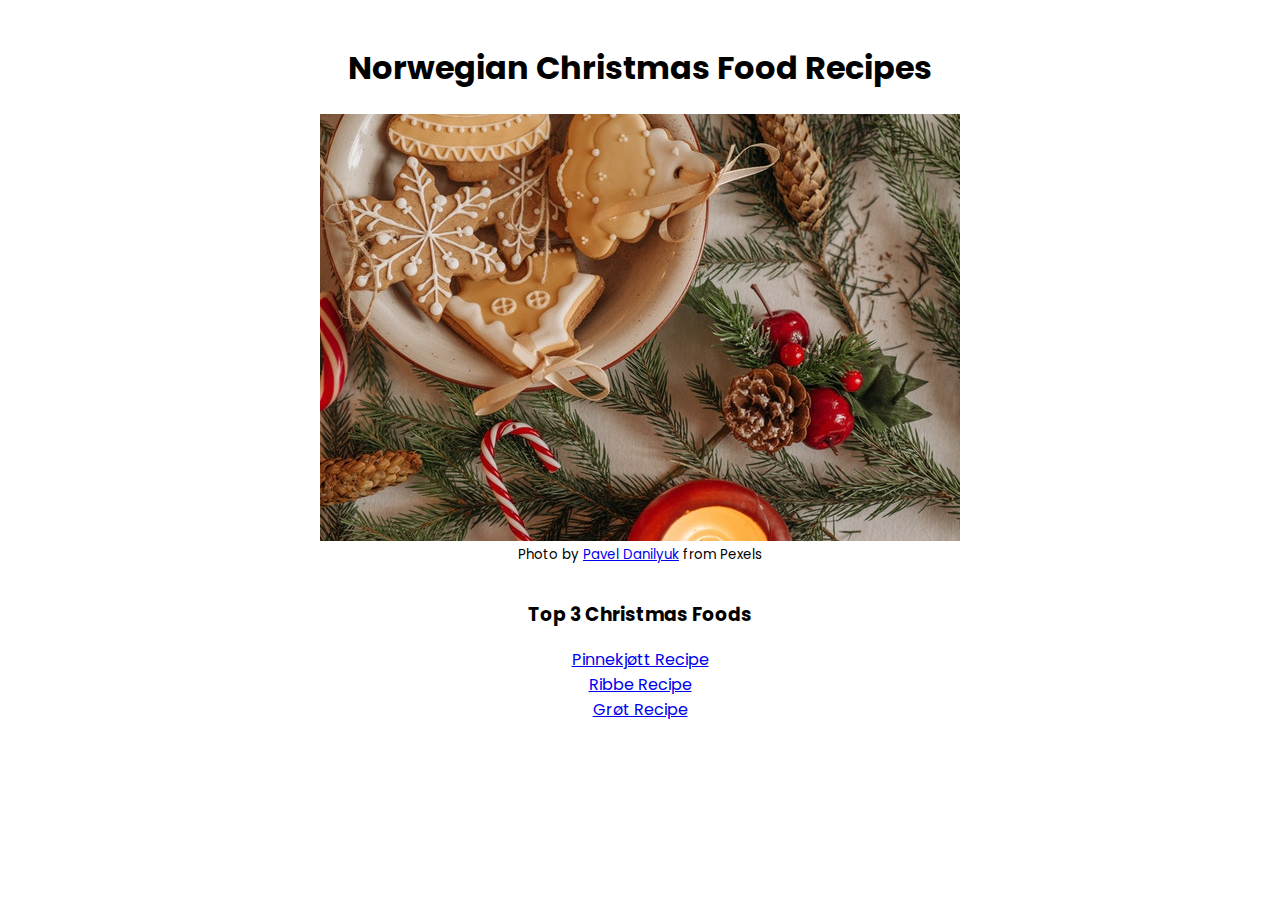
<file: index.html>
<!DOCTYPE html>
<html lang="en">
<head>
    <meta charset="UTF-8">
    <link rel="preconnect" href="https://fonts.googleapis.com">
    <link rel="preconnect" href="https://fonts.gstatic.com" crossorigin>
    <link href="https://fonts.googleapis.com/css2?family=Poppins:wght@300&display=swap" rel="stylesheet">
    <link rel="stylesheet" type="text/css" href="css/main.css"/>
    <title>Odin Recipes</title>
</head>
<body>
    <div id="container-homepage">
        <h1>Norwegian Christmas Food Recipes</h1>
        <div id="img-container">
            <img src="img/christmas.jpg" alt="gingerbread cookies on a christmas decorated table"/>
            <small>Photo by <a href="https://www.pexels.com/@pavel-danilyuk">Pavel Danilyuk</a> from Pexels</small>
        </div>
        <div id="top-3-container">
            <h3>Top 3 Christmas Foods</h3>
            <ul id="top-3-list">
                <li><a href="recipes/pinnekjott.html">Pinnekjøtt Recipe</a></li>
                <li><a href="recipes/ribbe.html">Ribbe Recipe</a></li>
                <li><a href="recipes/grot.html">Grøt Recipe</a></li>
            </ul>
        </div>
    </div>
</body>
</html>
</file>
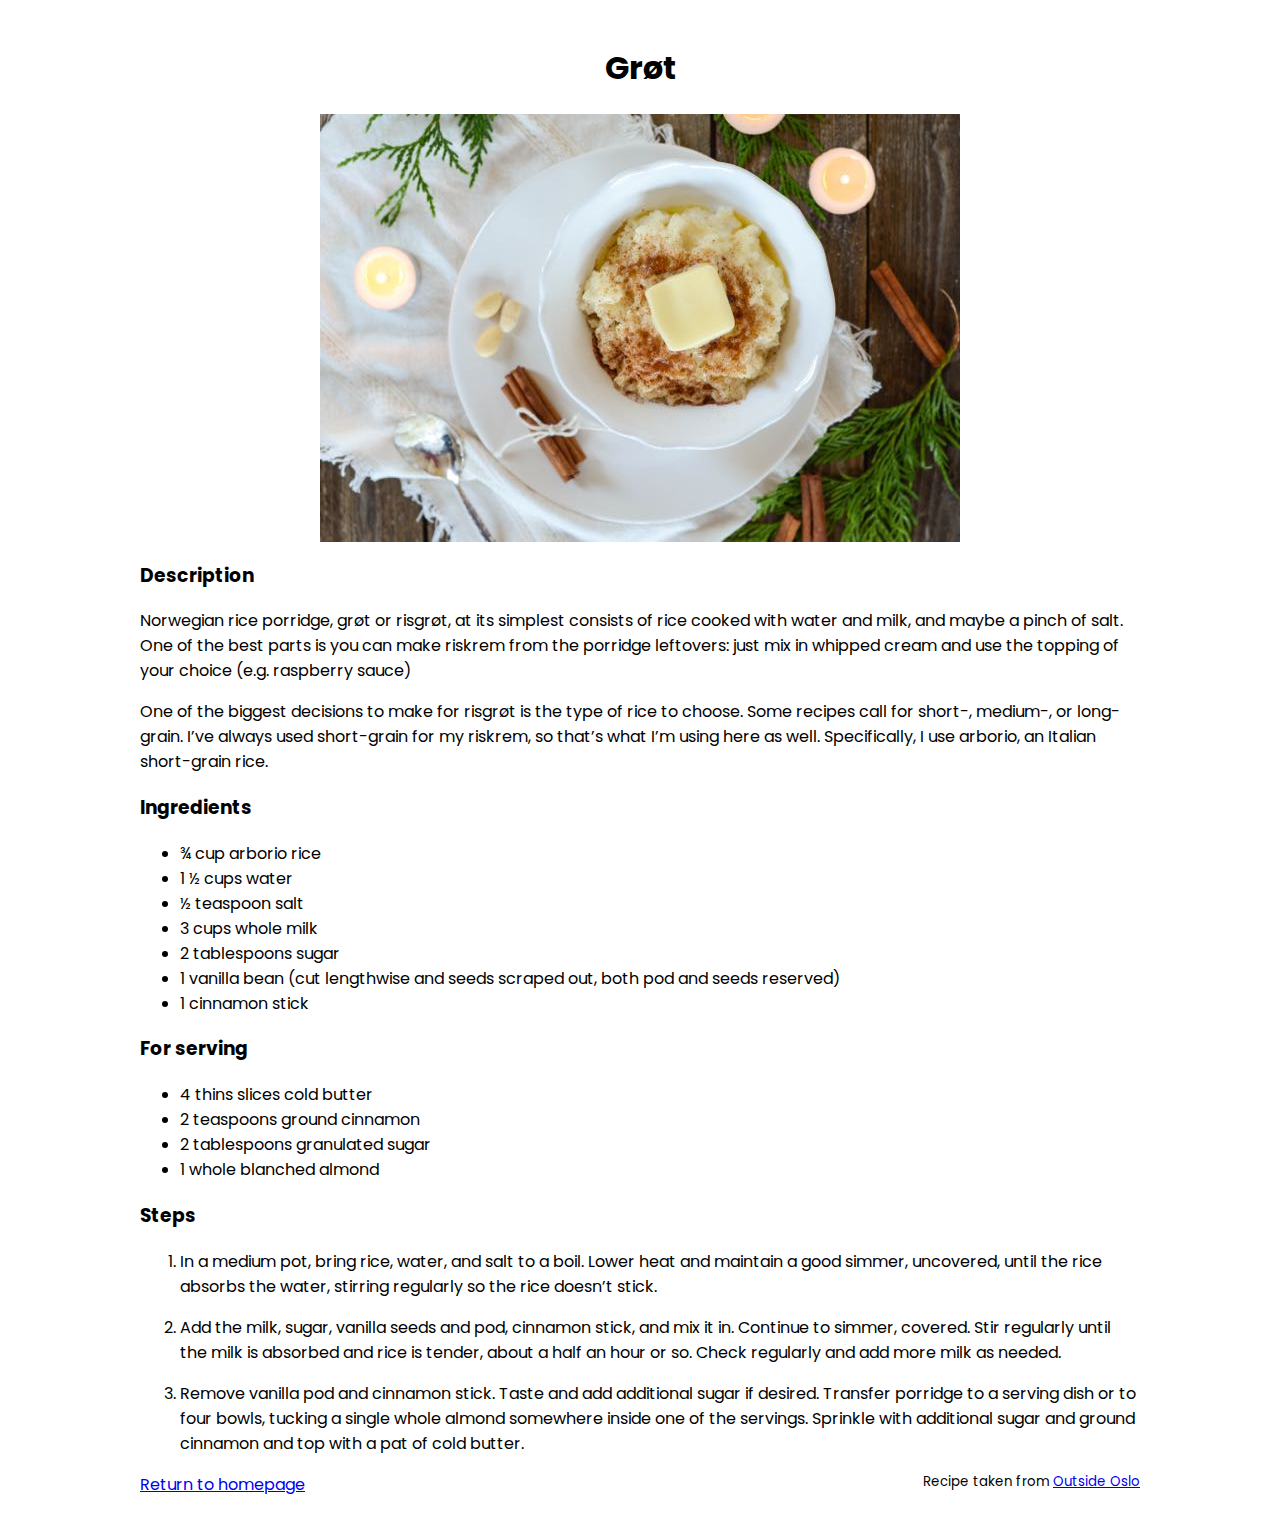
<file: recipes/grot.html>
<!DOCTYPE html>
<html lang="en">
<head>
    <meta charset="UTF-8">
    <link rel="preconnect" href="https://fonts.googleapis.com">
    <link rel="preconnect" href="https://fonts.gstatic.com" crossorigin>
    <link href="https://fonts.googleapis.com/css2?family=Poppins:wght@300&display=swap" rel="stylesheet">
    <link rel="stylesheet" type="text/css" href="../css/main.css"/>
    <title>Grøt Recipe</title>
</head>
<body>
    <div id="recipe-container">
        <h1 id="recipe-name">Grøt</h1>
        <div id="img-container">
            <img src="../img/risgrot.jpg" alt="norwegian risgrot served with butter and cinnamon"/>
        </div>
        <h3>Description</h3>
        <p>Norwegian rice porridge, grøt or risgrøt, at its simplest consists of rice cooked with water and milk, and
            maybe a pinch of salt. One of the best parts is you can make riskrem from the porridge leftovers: just mix in
            whipped cream and use the topping of your choice (e.g. raspberry sauce)
        </p>
        <p>One of the biggest decisions to make for risgrøt is the type of rice to choose. Some recipes call for short-,
            medium-, or long-grain. I’ve always used short-grain for my riskrem, so that’s what I’m using here as well.
            Specifically, I use arborio, an Italian short-grain rice.
        </p>
        <h3>Ingredients</h3>
        <ul>
            <li>&frac34; cup arborio rice</li>
            <li>1 &frac12; cups water</li>
            <li>&frac12; teaspoon salt</li>
            <li>3 cups whole milk</li>
            <li>2 tablespoons sugar</li>
            <li>1 vanilla bean (cut lengthwise and seeds scraped out, both pod and seeds reserved)</li>
            <li>1 cinnamon stick</li>
        </ul>
        <h3>For serving</h3>
        <ul>
            <li>4 thins slices cold butter</li>
            <li>2 teaspoons ground cinnamon</li>
            <li>2 tablespoons granulated sugar</li>
            <li>1 whole blanched almond</li>
        </ul>
        <h3>Steps</h3>
        <ol>
            <li><p>In a medium pot, bring rice, water, and salt to a boil. Lower heat and maintain a good simmer, uncovered,
                until the rice absorbs the water, stirring regularly so the rice doesn’t stick.</p>
            </li>
            <li><p>Add the milk, sugar, vanilla seeds and pod, cinnamon stick, and mix it in. Continue to simmer, covered.
                Stir regularly until the milk is absorbed and rice is tender, about a half an hour or so.
                Check regularly and add more milk as needed.</p>
            </li>
            <li><p>Remove vanilla pod and cinnamon stick. Taste and add additional sugar if desired. Transfer porridge
                to a serving dish or to four bowls, tucking a single whole almond somewhere inside one of the
                servings. Sprinkle with additional sugar and ground cinnamon and top with a pat of cold butter.</p>
            </li>
        </ol>
        <small id="recipe-credits">Recipe taken from <a href="https://outside-oslo.com/norwegian-rice-porridge/">Outside Oslo</a></small>
        <p><a href="../index.html">Return to homepage</a></p>
    </div>
</body>
</html>
</file>
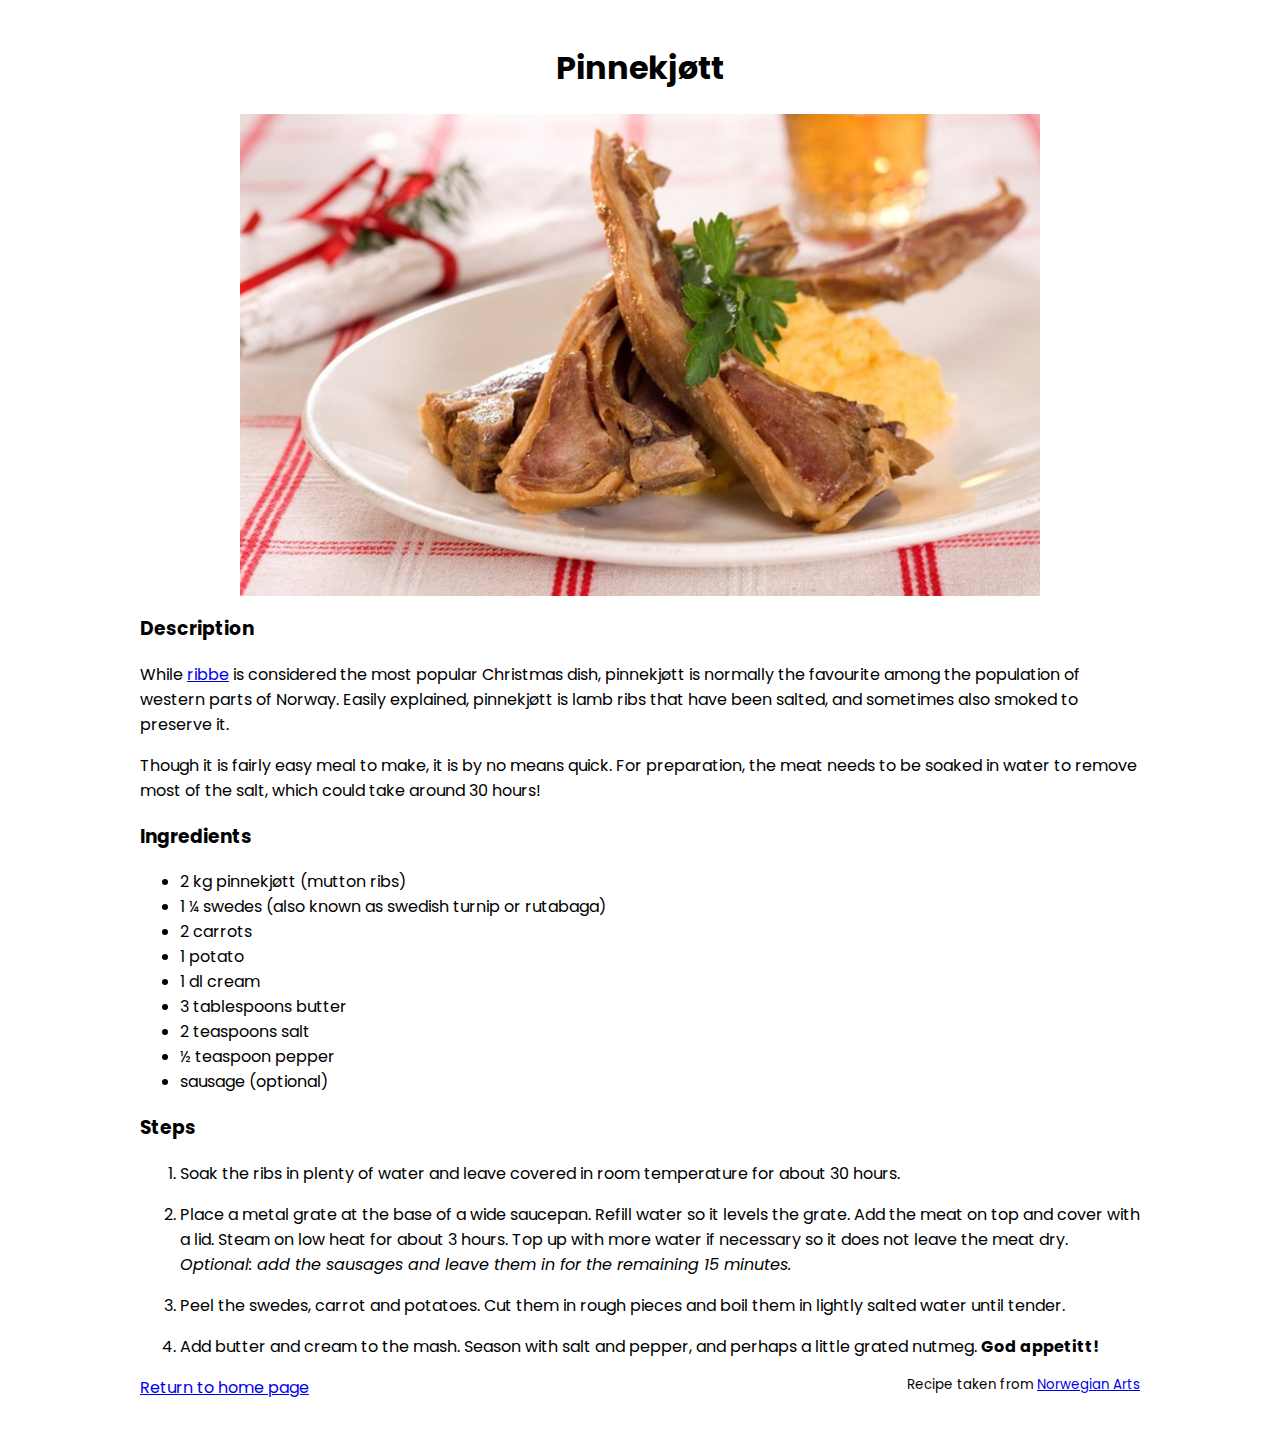
<file: recipes/pinnekjott.html>
<!DOCTYPE html>
<html lang="en">
<head>
    <meta charset="UTF-8">
    <link rel="preconnect" href="https://fonts.googleapis.com">
    <link rel="preconnect" href="https://fonts.gstatic.com" crossorigin>
    <link href="https://fonts.googleapis.com/css2?family=Poppins:wght@300&display=swap" rel="stylesheet">
    <link rel="stylesheet" type="text/css" href="../css/main.css"/>
    <title>Pinnekjøtt Recipe</title>
</head>
<body>
    <div id="recipe-container">
        <h1 id="recipe-name">Pinnekjøtt</h1>
        <div id="img-container">
            <img src="../img/pinnekjott.png" alt="pinnekjøtt"/>
        </div>
        <h3>Description</h3>
        <p>While <a href="ribbe.html">ribbe</a> is considered the most popular Christmas dish, pinnekjøtt is normally the favourite among the population
            of western parts of Norway. Easily explained, pinnekjøtt is lamb ribs that have been salted, and sometimes also smoked
            to preserve it.
        </p>
        <p>Though it is fairly easy meal to make, it is by no means quick. For preparation, the meat needs to be soaked in water
            to remove most of the salt, which could take around 30 hours!
        </p>
        <h3>Ingredients</h3>
        <ul>
            <li>2 kg pinnekjøtt (mutton ribs)</li>
            <li>1 &frac14; swedes (also known as swedish turnip or rutabaga)</li>
            <li>2 carrots</li>
            <li>1 potato</li>
            <li>1 dl cream</li>
            <li>3 tablespoons butter</li>
            <li>2 teaspoons salt</li>
            <li>&frac12; teaspoon pepper</li>
            <li> sausage (optional)</li>
        </ul>
        <h3>Steps</h3>
        <ol>
            <li><p>Soak the ribs in plenty of water and leave covered in room temperature for about 30 hours.<p></li>
            <li><p>Place a metal grate at the base of a wide saucepan. Refill water so it levels the grate. Add the meat on top and
                cover with a lid. Steam on low heat for about 3 hours. Top up with more water if necessary so it does not leave the
                meat dry. <em>Optional: add the sausages and leave them in for the remaining 15 minutes.</em></p>
            </li>
            <li><p>Peel the swedes, carrot and potatoes. Cut them in rough pieces and boil them in lightly salted water until tender.</p>
            </li>
            <li><p>Add butter and cream to the mash. Season with salt and pepper, and perhaps a little grated nutmeg.
                <strong>God appetitt!</strong></p>
            </li>
        </ol>
        <small id="recipe-credits">Recipe taken from <a href="https://norwegianarts.org.uk/a-norwegian-christmas-dinner-tradition-pinnekjott/">Norwegian Arts</a></small>
        <p><a href="../index.html">Return to home page</a></p>
    </div>
</body>
</html>
</file>
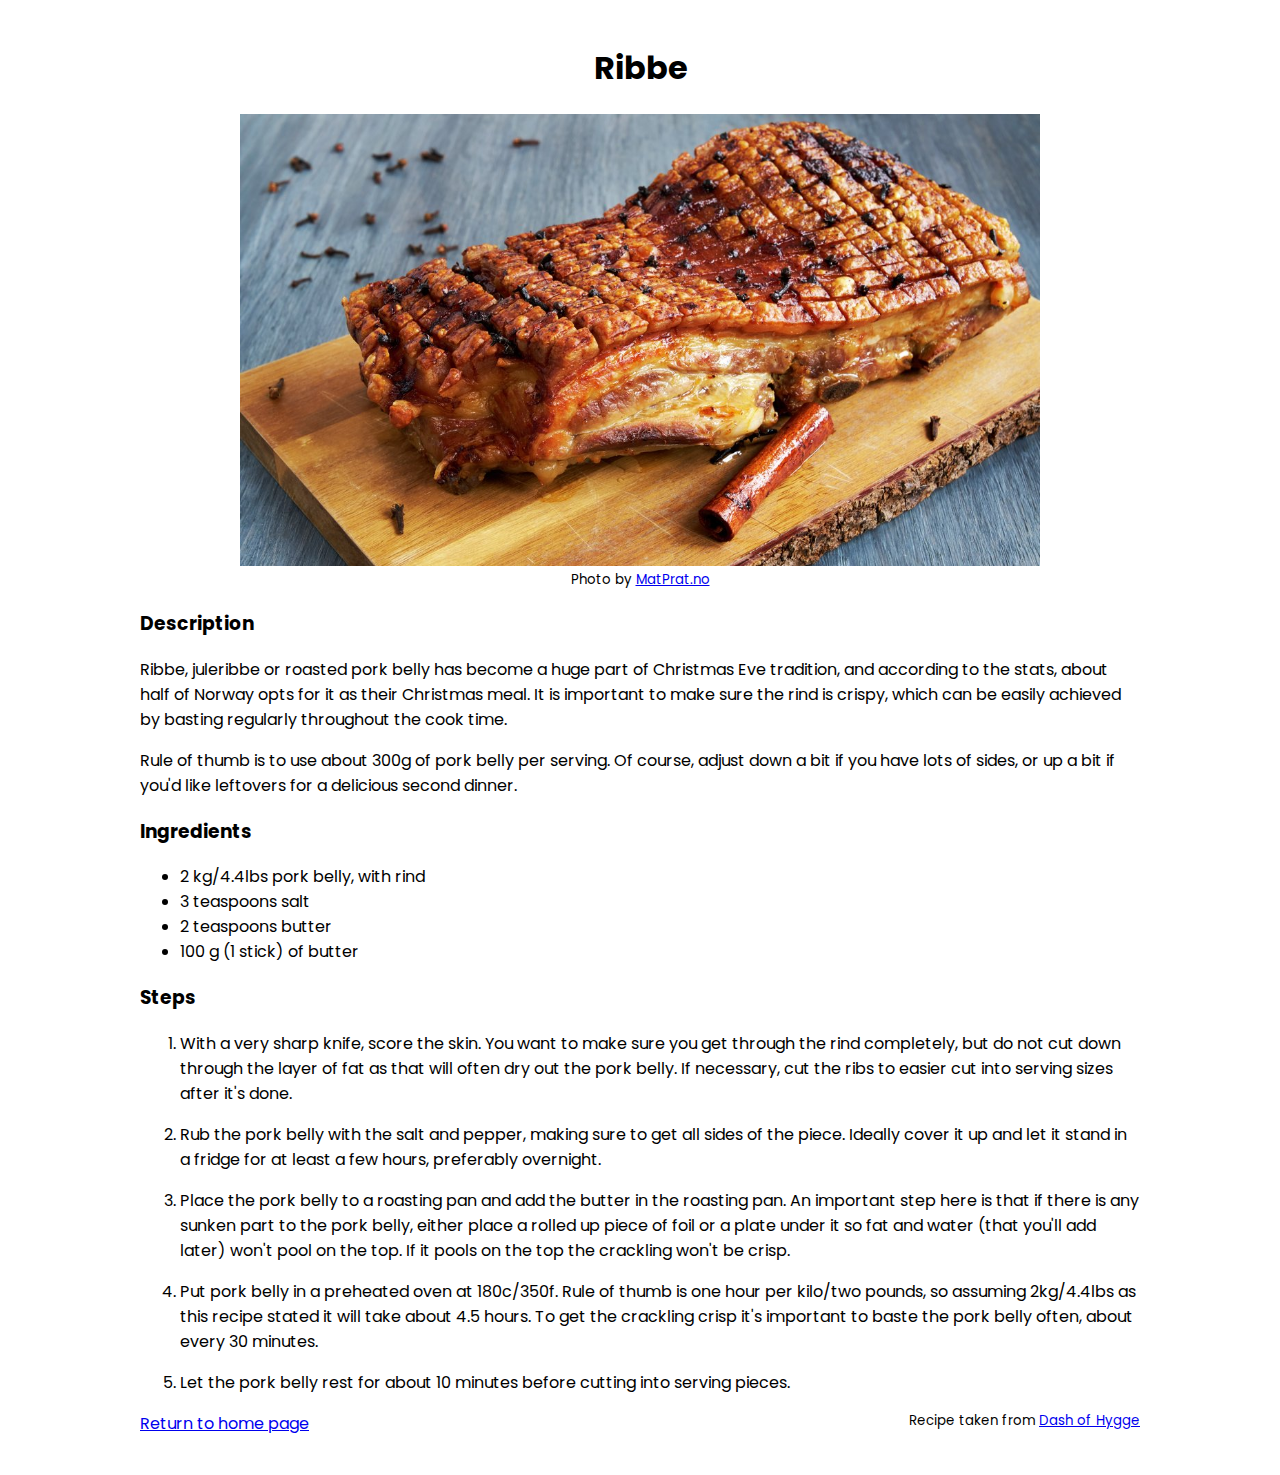
<file: recipes/ribbe.html>
<!DOCTYPE html>
<html lang="en">
<head>
    <meta charset="UTF-8">
    <link rel="preconnect" href="https://fonts.googleapis.com">
    <link rel="preconnect" href="https://fonts.gstatic.com" crossorigin>
    <link href="https://fonts.googleapis.com/css2?family=Poppins:wght@300&display=swap" rel="stylesheet">
    <link rel="stylesheet" type="text/css" href="../css/main.css"/>
    <title>Ribbe Recipe</title>
</head>
<body>
    <div id="recipe-container">
        <h1 id="recipe-name">Ribbe</h1>
        <div id="img-container">
            <img src="../img/ribbe.jpeg" alt="ribbe on a wooden cutting board"/>
            <small>Photo by <a href="https://www.matprat.no/">MatPrat.no</a></small>
        </div>
        <h3>Description</h3>
        <p>Ribbe, juleribbe or roasted pork belly has become a huge part of Christmas Eve tradition, and according to the
            stats, about half of Norway opts for it as their Christmas meal. It is important to make sure the rind is crispy,
            which can be easily achieved by basting regularly throughout the cook time.
        </p>
        <p>Rule of thumb is to use about 300g of pork belly per serving. Of course, adjust down a bit if you have lots of
            sides, or up a bit if you'd like leftovers for a delicious second dinner.
        </p>
        <h3>Ingredients</h3>
        <ul>
            <li>2 kg/4.4lbs pork belly, with rind</li>
            <li>3 teaspoons salt</li>
            <li>2 teaspoons butter</li>
            <li>100 g (1 stick) of butter</li>
        </ul>
        <h3>Steps</h3>
        <ol>
            <li><p>With a very sharp knife, score the skin. You want to make sure you get through the rind completely, but
                do not cut down through the layer of fat as that will often dry out the pork belly. If necessary, cut
                the ribs to easier cut into serving sizes after it's done.</p>
            </li>
            <li><p>Rub the pork belly with the salt and pepper, making sure to get all sides of the piece. Ideally cover it
                up and let it stand in a fridge for at least a few hours, preferably overnight.</p>
            </li>
            <li><p>Place the pork belly to a roasting pan and add the butter in the roasting pan. An important step here
                is that if there is any sunken part to the pork belly, either place a rolled up piece of foil or a plate
                under it so fat and water (that you'll add later) won't pool on the top. If it pools on the top the
                crackling won't be crisp.</p>
            </li>
            <li><p>Put pork belly in a preheated oven at 180c/350f. Rule of thumb is one hour per kilo/two pounds,
                so assuming 2kg/4.4lbs as this recipe stated it will take about 4.5 hours. To get the crackling crisp
                it's important to baste the pork belly often, about every 30 minutes.</p>
            </li>
            <li><p>Let the pork belly rest for about 10 minutes before cutting into serving pieces.</p>
            </li>
        </ol>
        <small id="recipe-credits">Recipe taken from <a href="https://www.dashofhygge.com/ribbe-roasted-pork-belly/">Dash of Hygge</a></small>
        <p><a href="../index.html">Return to home page</a></p>
    </div>
</body>
</html>
</file>
<file: css/main.css>
/* universal */
body {
    font-family: 'Poppins', sans-serif;
}

/* center homepage content */
#container-homepage {
    padding: 15px;
    max-width: 1000px;
    margin: auto;
    text-align: center;
}

#top-3-container {
    padding-top: 15px;
    padding-bottom: 15px;
}

#top-3-list {
    padding: 0;
    list-style: none;
}

#img-container {
    margin: auto;
    display: block;
    text-align: center;
}

/* resize and center all images */
img {
    max-width: 80%;
    display: block;
    margin: auto;
}

#recipe-container {
    padding: 15px;
    max-width: 1000px;
    margin: auto;
}

#recipe-credits {
    float: right;
}

#recipe-name {
    text-align: center;
}
</file>
